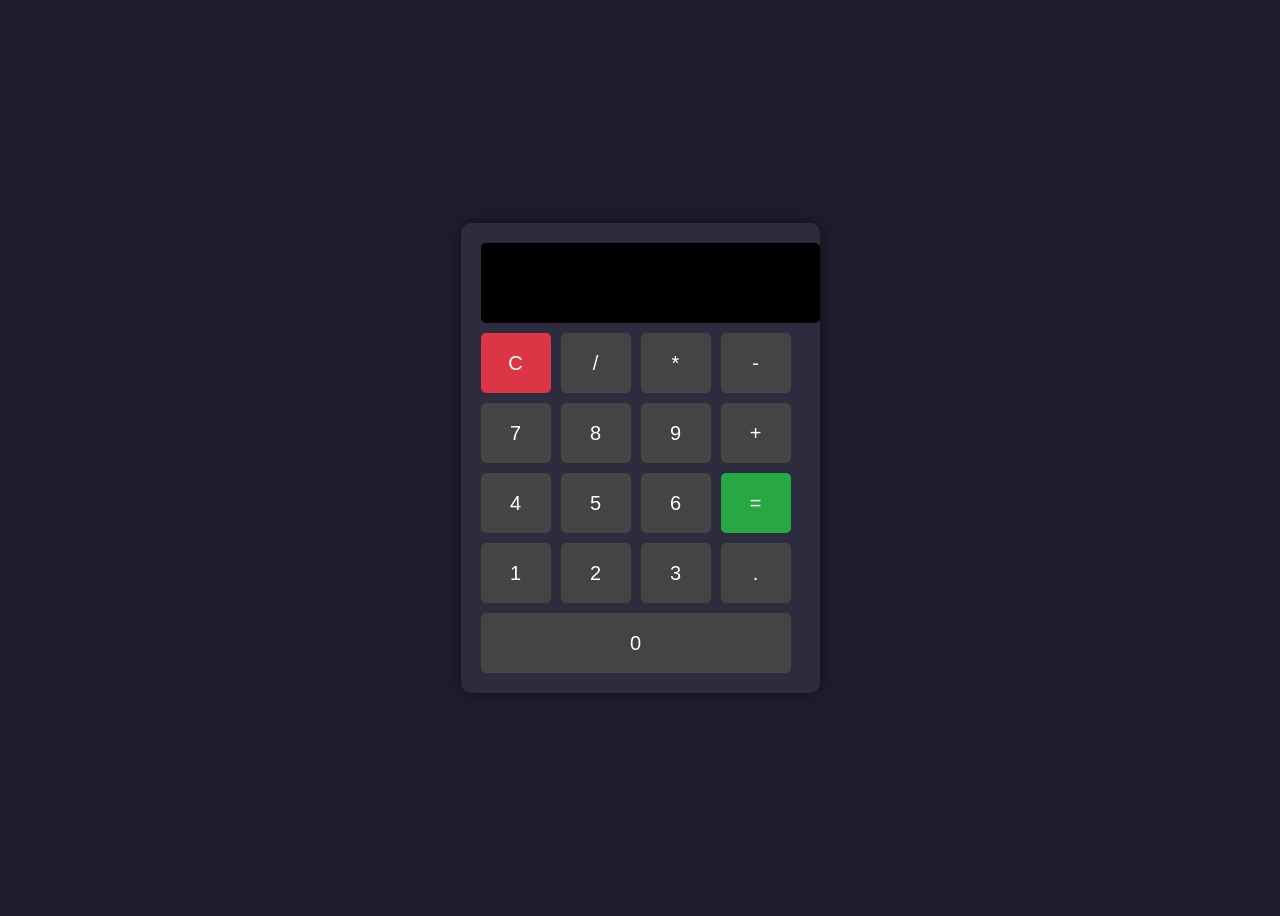
<file: CALCULATOR/index.html>
<!DOCTYPE html>
<html lang="en">
<head>
<meta charset="UTF-8">
<meta name="viewport" content="width=device-width, initial-scale=1.0">
<title>Simple Calculator</title>

<style>
    body {
        font-family: Arial, sans-serif;
        background: #1e1e2f;
        display: flex;
        justify-content: center;
        align-items: center;
        height: 100vh;
    }

    .calculator {
        background: #2c2c3e;
        padding: 20px;
        border-radius: 10px;
        box-shadow: 0 0 20px rgba(0,0,0,0.5);
    }

    #display {
        width: 100%;
        height: 60px;
        font-size: 24px;
        margin-bottom: 10px;
        text-align: right;
        padding: 10px;
        border: none;
        border-radius: 5px;
        background: #000;
        color: #0f0;
    }

    .buttons {
        display: grid;
        grid-template-columns: repeat(4, 70px);
        gap: 10px;
    }

    button {
        height: 60px;
        font-size: 20px;
        border: none;
        border-radius: 5px;
        cursor: pointer;
        background: #444;
        color: white;
        transition: 0.2s;
    }

    button:hover {
        background: #666;
    }

    .equal {
        background: #28a745;
    }

    .clear {
        background: #dc3545;
    }
</style>
</head>

<body>

<div class="calculator">
    <input type="text" id="display" disabled>

    <div class="buttons">
        <button onclick="clearDisplay()" class="clear">C</button>
        <button onclick="appendValue('/')">/</button>
        <button onclick="appendValue('*')">*</button>
        <button onclick="appendValue('-')">-</button>

        <button onclick="appendValue('7')">7</button>
        <button onclick="appendValue('8')">8</button>
        <button onclick="appendValue('9')">9</button>
        <button onclick="appendValue('+')">+</button>

        <button onclick="appendValue('4')">4</button>
        <button onclick="appendValue('5')">5</button>
        <button onclick="appendValue('6')">6</button>
        <button onclick="calculate()" class="equal">=</button>

        <button onclick="appendValue('1')">1</button>
        <button onclick="appendValue('2')">2</button>
        <button onclick="appendValue('3')">3</button>
        <button onclick="appendValue('.')">.</button>

        <button onclick="appendValue('0')" style="grid-column: span 4;">0</button>
    </div>
</div>

<script>
    let display = document.getElementById("display");

    function appendValue(value) {
        display.value += value;
    }

    function clearDisplay() {
        display.value = "";
    }

    function calculate() {
        try {
            display.value = eval(display.value);
        } catch {
            display.value = "Error";
        }
    }
</script>

</body>
</html>
</file>
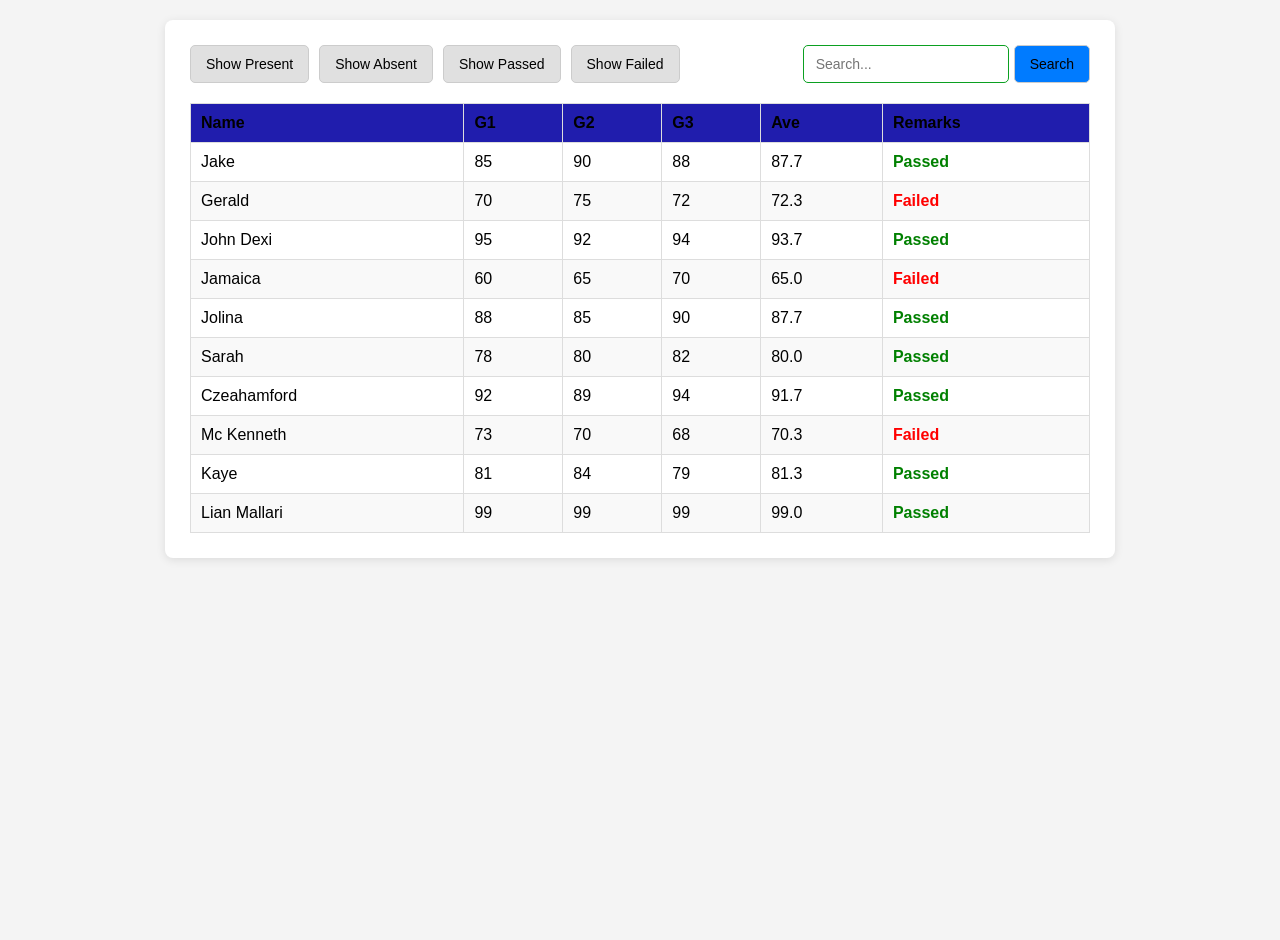
<file: gradeinfo/gradeinfo.html>
<!DOCTYPE html>
<html lang="en">
<head>
    <meta charset="UTF-8">
    <meta name="viewport" content="width=device-width, initial-scale=1.0">
    <title>Student Grades</title>
    <link rel="stylesheet" href="style.css">
</head>
<body>
    <div class="container">
        <div class="controls">
            <button id="showPresent">Show Present</button>
            <button id="showAbsent">Show Absent</button>
            <button id="showPassed">Show Passed</button>
            <button id="showFailed">Show Failed</button>
            <div class="search-container">
                <input type="text" id="searchInput" placeholder="Search...">
                <button id="searchButton">Search</button>
            </div>
        </div>

        <table id="gradesTable">
            <thead>
                <tr>
                    <th>Name</th>
                    <th>G1</th>
                    <th>G2</th>
                    <th>G3</th>
                    <th>Ave</th>
                    <th>Remarks</th>
                </tr>
            </thead>
            <tbody>
                <!-- Student data will be inserted here by JavaScript -->
            </tbody>
        </table>
    </div>

    <script src="grade.js"></script>
</body>
</html>
</file>
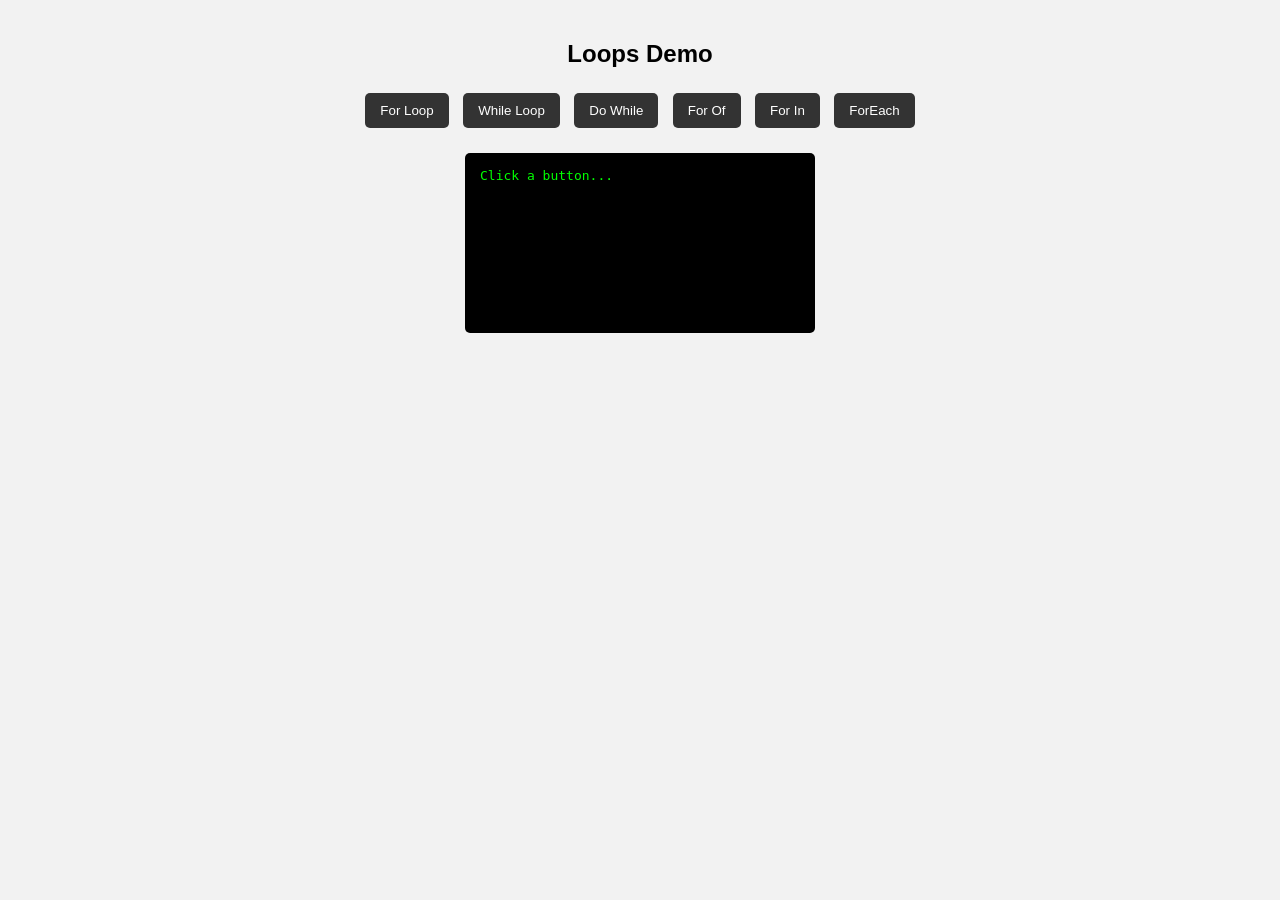
<file: loop/loop.html>
<!DOCTYPE html>
<html lang="en">
<head>
  <meta charset="UTF-8">
  <title>Loops Demo</title>

  <style>
    body {
      font-family: Arial, sans-serif;
      text-align: center;
      background: #f2f2f2;
      margin: 0;
      padding: 20px;
    }

    h2 {
      margin-bottom: 20px;
    }

    button {
      margin: 5px;
      padding: 10px 15px;
      cursor: pointer;
      border: none;
      background: #333;
      color: white;
      border-radius: 5px;
    }

    button:hover {
      background: #555;
    }

    #output {
      margin-top: 20px;
      background: black;
      color: lime;
      padding: 15px;
      width: 320px;
      margin-left: auto;
      margin-right: auto;
      text-align: left;
      min-height: 150px;
      white-space: pre-wrap;
      border-radius: 5px;
    }
  </style>
</head>

<body>

<h2>Loops Demo</h2>

<button onclick="forLoop()">For Loop</button>
<button onclick="whileLoop()">While Loop</button>
<button onclick="doWhileLoop()">Do While</button>
<button onclick="forOfLoop()">For Of</button>
<button onclick="forInLoop()">For In</button>
<button onclick="forEachLoop()">ForEach</button>

<pre id="output">Click a button...</pre>

<script>
const output = document.getElementById("output");

function clearOutput(title) {
  output.textContent = title + "\n----------------\n";
}

function forLoop() {
  clearOutput("FOR LOOP");
  for (let i = 1; i <= 5; i++) {
    output.textContent += "Count: " + i + "\n";
  }
}

function whileLoop() {
  clearOutput("WHILE LOOP");
  let i = 1;
  while (i <= 5) {
    output.textContent += "Count: " + i + "\n";
    i++;
  }
}

function doWhileLoop() {
  clearOutput("DO...WHILE LOOP");
  let i = 1;
  do {
    output.textContent += "Count: " + i + "\n";
    i++;
  } while (i <= 5);
}

function forOfLoop() {
  clearOutput("FOR...OF LOOP");
  const fruits = ["Apple", "Banana", "Mango"];
  for (const fruit of fruits) {
    output.textContent += fruit + "\n";
  }
}

function forInLoop() {
  clearOutput("FOR...IN LOOP");
  const person = {
    name: "jake awing",
    age: 20,
    course: "IT"
  };

  for (const key in person) {
    output.textContent += key + ": " + person[key] + "\n";
  }
}

function forEachLoop() {
  clearOutput("FOREACH LOOP");
  const numbers = [10, 20, 30];

  numbers.forEach(function(num, index) {
    output.textContent += "Index " + index + ": " + num + "\n";
  });
}
</script>

</body>
</html>
</file>
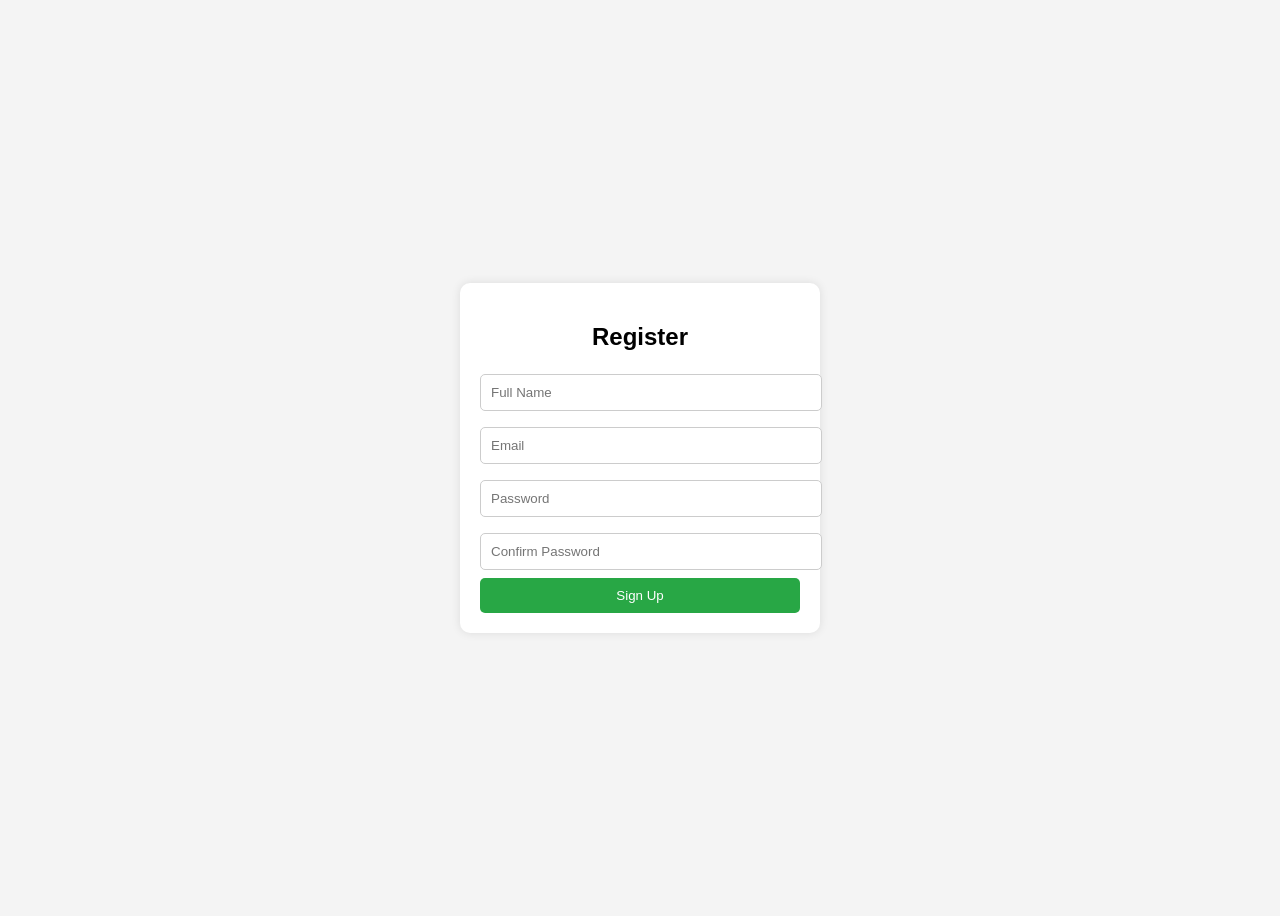
<file: register/register.html>
<!DOCTYPE html>
<html lang="en">
<head>
  <meta charset="UTF-8">
  <meta name="viewport" content="width=device-width, initial-scale=1.0">
  <title>Registration Form</title>
  <style>
    body {
      font-family: Arial, sans-serif;
      background: #f4f4f4;
      display: flex;
      justify-content: center;
      align-items: center;
      height: 100vh;
    }

    .container {
      background: #fff;
      padding: 20px;
      border-radius: 10px;
      width: 320px;
      box-shadow: 0 0 10px rgba(0,0,0,0.1);
    }

    h2 {
      text-align: center;
      margin-bottom: 15px;
    }

    input {
      width: 100%;
      padding: 10px;
      margin: 8px 0;
      border: 1px solid #ccc;
      border-radius: 5px;
    }

    button {
      width: 100%;
      padding: 10px;
      background: #28a745;
      color: white;
      border: none;
      border-radius: 5px;
      cursor: pointer;
    }

    button:hover {
      background: #218838;
    }

    .error {
      color: red;
      font-size: 12px;
    }
  </style>
</head>
<body>

<div class="container">
  <h2>Register</h2>
  <form id="registerForm">
    <input type="text" id="name" placeholder="Full Name" required>
    <input type="email" id="email" placeholder="Email" required>
    <input type="password" id="password" placeholder="Password" required>
    <input type="password" id="confirmPassword" placeholder="Confirm Password" required>
    <div class="error" id="errorMsg"></div>
    <button type="submit">Sign Up</button>
  </form>
</div>

<script>
  const form = document.getElementById('registerForm');
  const errorMsg = document.getElementById('errorMsg');

  form.addEventListener('submit', function(e) {
    e.preventDefault();

    const name = document.getElementById('name').value.trim();
    const email = document.getElementById('email').value.trim();
    const password = document.getElementById('password').value;
    const confirmPassword = document.getElementById('confirmPassword').value;

    if (password !== confirmPassword) {
      errorMsg.textContent = "Passwords do not match";
      return;
    }

    if (password.length < 6) {
      errorMsg.textContent = "Password must be at least 6 characters";
      return;
    }

    errorMsg.textContent = "";
    alert("Registration successful!\nName: " + name + "\nEmail: " + email);
    form.reset();
  });
</script>

</body>
</html>
</file>
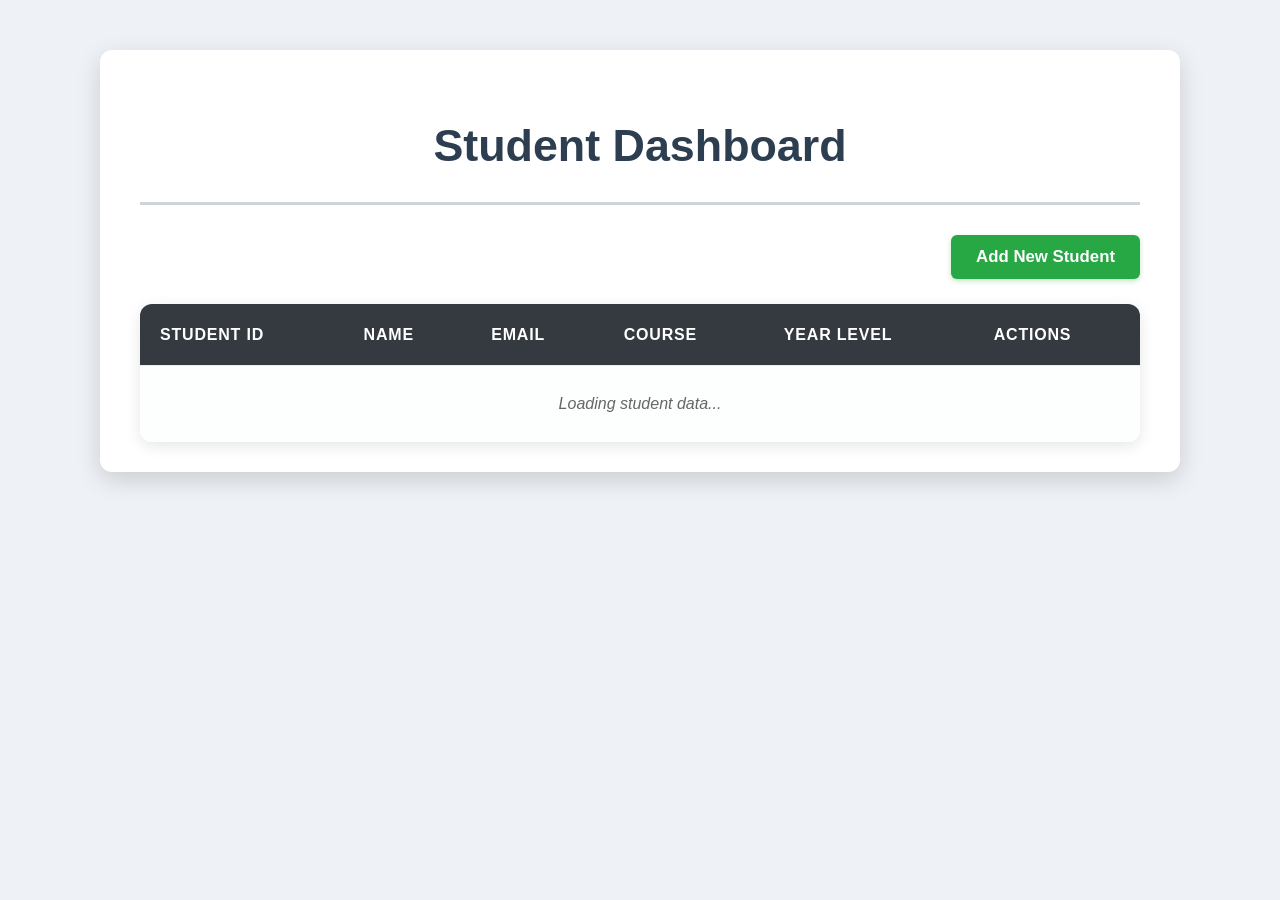
<file: student_list/dashboard.html>
<!DOCTYPE html>
<html lang="en">
<head>
    <meta charset="UTF-8">
    <meta name="viewport" content="width=device-width, initial-scale=1.0">
    <title>Student Dashboard</title>
    <link rel="stylesheet" href="style.css">
    <!-- Optional: For icons, you can add Font Awesome (uncomment if you want icons) -->
    <!-- <link rel="stylesheet" href="https://cdnjs.cloudflare.com/ajax/libs/font-awesome/6.0.0-beta3/css/all.min.css"> -->
</head>
<body>
    <div class="container">
        <h1>Student Dashboard</h1>

        <div class="add-student-btn-container">
            <button id="addStudentBtn" class="add-btn">
                <!-- <i class="fas fa-user-plus"></i> --> Add New Student
            </button>
        </div>

        <table id="studentTable">
            <thead>
                <tr>
                    <th>Student ID</th>
                    <th>Name</th>
                    <th>Email</th>
                    <th>Course</th>
                    <th>Year Level</th>
                    <th>Actions</th>
                </tr>
            </thead>
            <tbody>
                <!-- Student data will be loaded here by JavaScript -->
                <tr class="message-row"><td colspan="6" class="loading-message">Loading student data...</td></tr>
            </tbody>
        </table>
    </div>

    <!-- The Add Student Modal/Form will be here -->
    <div id="addStudentModal" class="modal">
        <div class="modal-content">
            <span class="close-button">&times;</span>
            <h2>Add New Student</h2>
            <form id="addStudentForm">
                <div class="form-group">
                    <label for="newStudentId">Student ID:</label>
                    <input type="text" id="newStudentId" name="student_id" required>
                </div>
                <div class="form-group">
                    <label for="newFirstName">First Name:</label>
                    <input type="text" id="newFirstName" name="first_name" required>
                </div>
                <div class="form-group">
                    <label for="newLastName">Last Name:</label>
                    <input type="text" id="newLastName" name="last_name" required>
                </div>
                <div class="form-group">
                    <label for="newEmail">Email:</label>
                    <input type="email" id="newEmail" name="email" required>
                </div>
                <div class="form-group">
                    <label for="newCourse">Course:</label>
                    <input type="text" id="newCourse" name="course" required>
                </div>
                <div class="form-group">
                    <label for="newYearLevel">Year Level:</label>
                    <input type="text" id="newYearLevel" name="year_level" required>
                </div>
                <button type="submit" class="submit-btn">Add Student</button>
                <p id="addStudentMessage" class="form-message" style="display: none;"></p>
            </form>
        </div>
    </div>

    <!-- Link to your JavaScript file for the Dashboard -->
    <script src="student.js"></script>
</body>
</html>
</file>
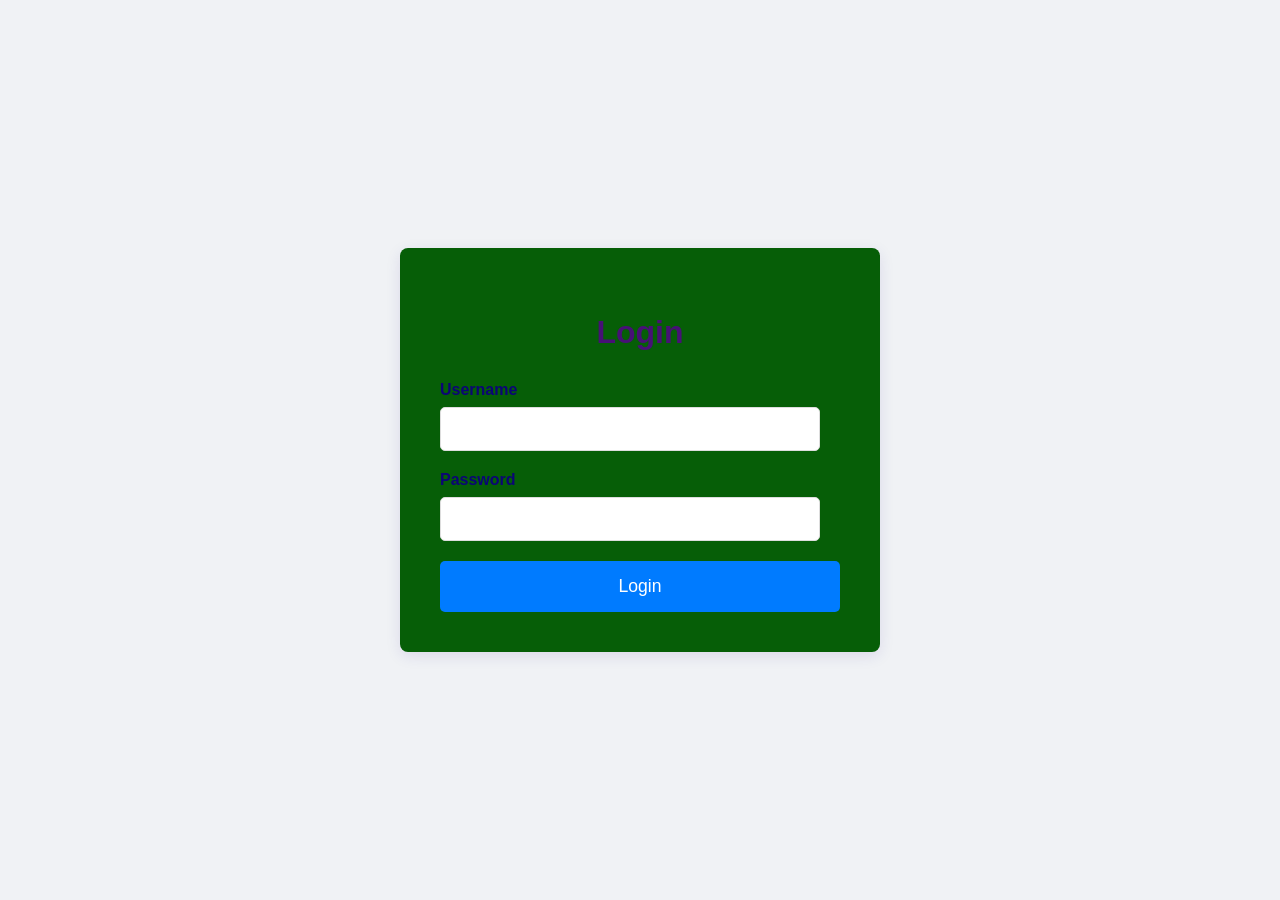
<file: student_list/login.html>
<!DOCTYPE html>
<html lang="en">
<head>
    <meta charset="UTF-8">
    <meta name="viewport" content="width=device-width, initial-scale=1.0">
    <title>Login Page</title>
    <!-- Link to your CSS file for the Login Page -->
    <link rel="stylesheet" href="login.style.css">
</head>
<body>
    <div class="login-container">
        <h2>Login</h2>
        <form id="loginForm">
            <div class="form-group">
                <label for="username">Username</label>
                <input type="text" id="username" name="username" required>
            </div>
            <div class="form-group">
                <label for="password">Password</label>
                <input type="password" id="password" name="password" required>
            </div>
            <button type="submit" class="login-btn">Login</button>
            <p id="errorMessage" class="error-message" style="display: none;"></p>
        </form>
    </div>

    <!-- Link to your JavaScript file for the Login Page -->
    <script src="login.js"></script>
</body>
</html>
</file>
<file: gradeinfo/style.css>
body {
    font-family: Arial, sans-serif;
    background-color: #f4f4f4;
    margin: 0;
    padding: 20px;
    display: flex;
    justify-content: center;
    align-items: flex-start;
    min-height: 100vh;
}

.container {
    background-color: #fff;
    padding: 25px;
    border-radius: 8px;
    box-shadow: 0 2px 10px rgba(0, 0, 0, 0.1);
    width: 90%;
    max-width: 900px;
}

.controls {
    display: flex;
    flex-wrap: wrap;
    gap: 10px;
    margin-bottom: 20px;
    align-items: center;
}

.controls button {
    padding: 10px 15px;
    border: 1px solid #ccc;
    border-radius: 5px;
    background-color: #e0e0e0;
    cursor: pointer;
    font-size: 14px;
    transition: background-color 0.2s;
}

.controls button:hover {
    background-color: #d0d0d0;
}

.controls button:active {
    background-color: #c0c0c0;
}

.search-container {
    display: flex;
    gap: 5px;
    margin-left: auto; /* Pushes search to the right */
}

#searchInput {
    padding: 9px 12px;
    border: 1px solid #0ba021;
    border-radius: 5px;
    font-size: 14px;
    width: 180px;
}

#searchButton {
    background-color: #007bff;
    color: rgb(21, 2, 115)
    border-color: #007bff;
}

#searchButton:hover {
    background-color: #0056b3;
    border-color: #0056b3;
}

#gradesTable {
    width: 100%;
    border-collapse: collapse;
    margin-top: 20px;
}

#gradesTable th,
#gradesTable td {
    border: 1px solid #ddd;
    padding: 10px;
    text-align: left;
}

#gradesTable th {
    background-color: #201dad;
    font-weight: bold;
}

#gradesTable tbody tr:nth-child(even) {
    background-color: #f9f9f9;
}

/* Remarks styling */
.passed {
    color: green;
    font-weight: bold;
}

.failed {
    color: red;
    font-weight: bold;
}
</file>
<file: student_list/style.css>
body {
    font-family: 'Segoe UI', Tahoma, Geneva, Verdana, sans-serif;
    margin: 0;
    padding: 20px;
    background-color: #eef1f5; /* Lighter background */
    color: #333;
    line-height: 1.6;
}
.container {
    max-width: 1000px; /* Wider container */
    margin: 30px auto; /* More margin */
    background-color: #fff;
    padding: 30px 40px; /* Increased padding */
    border-radius: 12px; /* Even more rounded corners */
    box-shadow: 0 8px 25px rgba(0, 0, 0, 0.15); /* Stronger shadow */
}
h1 {
    text-align: center;
    color: #2c3e50;
    margin-bottom: 30px;
    font-size: 2.8em; /* Even larger heading */
    border-bottom: 3px solid #ced4da; /* Thicker, lighter border */
    padding-bottom: 20px;
}
.add-student-btn-container {
    text-align: right;
    margin-bottom: 25px;
}
.add-btn {
    background-color: #28a745; /* Green */
    color: white;
    padding: 12px 25px;
    border: none;
    border-radius: 6px; /* Slightly more rounded */
    cursor: pointer;
    font-size: 1.05em; /* Slightly larger font */
    font-weight: bold;
    transition: background-color 0.3s ease, transform 0.2s ease;
    display: inline-flex;
    align-items: center;
    gap: 8px;
    box-shadow: 0 2px 5px rgba(40, 167, 69, 0.3); /* Subtle shadow for button */
}
.add-btn:hover {
    background-color: #218838;
    transform: translateY(-2px);
}
.add-btn:active {
    transform: translateY(0);
}

table {
    width: 100%;
    border-collapse: separate;
    border-spacing: 0;
    margin-top: 20px;
    border-radius: 12px; /* Matching container radius */
    overflow: hidden;
    box-shadow: 0 4px 15px rgba(0, 0, 0, 0.1); /* Stronger table shadow */
}
th, td {
    padding: 18px 20px; /* Increased padding */
    text-align: left;
    border-bottom: 1px solid #e9ecef;
}
th {
    background-color: #343a40; /* Darker header background */
    color: white;
    font-weight: bold;
    text-transform: uppercase;
    font-size: 1em; /* Slightly larger header font */
    letter-spacing: 0.8px; /* More letter spacing */
}
tr:last-child td {
    border-bottom: none;
}
tbody tr:nth-child(even) {
    background-color: #f8f9fa;
}
tbody tr:hover {
    background-color: #e9edf1; /* Lighter hover color */
    transition: background-color 0.2s ease;
}
.action-buttons {
    display: flex;
    gap: 10px; /* More space between buttons */
}
.action-buttons button {
    padding: 9px 15px;
    border: none;
    border-radius: 5px;
    cursor: pointer;
    font-size: 0.9em;
    font-weight: 500;
    transition: background-color 0.3s ease, transform 0.2s ease;
    display: inline-flex;
    align-items: center;
    gap: 5px;
}
.action-buttons button:hover {
    transform: translateY(-1px);
}
.action-buttons button:active {
    transform: translateY(0);
}

.edit-btn {
    background-color: #007bff; /* Primary blue */
    color: white;
}
.edit-btn:hover {
    background-color: #0056b3;
}
.delete-btn {
    background-color: #dc3545; /* Danger red */
    color: white;
}
.delete-btn:hover {
    background-color: #c82333;
}
.message-row td {
    text-align: center;
    font-style: italic;
    color: #666;
    padding: 25px;
    background-color: #fdfefe;
}
.error-message {
    color: #dc3545;
    font-weight: bold;
}
.loading-message {
    color: #007bff;
}

/* --- Modal Styles for Add Student Form --- */
.modal {
    display: none; /* Hidden by default */
    position: fixed; /* Stay in place */
    z-index: 100; /* Sit on top */
    left: 0;
    top: 0;
    width: 100%; /* Full width */
    height: 100%; /* Full height */
    overflow: auto; /* Enable scroll if needed */
    background-color: rgba(0,0,0,0.4); /* Black w/ opacity */
    justify-content: center;
    align-items: center;
}
.modal-content {
    background-color: #fefefe;
    margin: auto;
    padding: 30px;
    border-radius: 10px;
    box-shadow: 0 5px 15px rgba(0,0,0,0.3);
    width: 80%;
    max-width: 500px; /* Max width for modal */
    position: relative;
    animation: fadeIn 0.3s ease-out; /* Simple animation */
}
@keyframes fadeIn {
    from { opacity: 0; transform: translateY(-20px); }
    to { opacity: 1; transform: translateY(0); }
}
.close-button {
    color: #aaa;
    position: absolute;
    top: 15px;
    right: 25px;
    font-size: 28px;
    font-weight: bold;
    cursor: pointer;
    transition: color 0.3s;
}
.close-button:hover,
.close-button:focus {
    color: #333;
    text-decoration: none;
}
.modal-content h2 {
    text-align: center;
    color: #2c3e50;
    margin-bottom: 25px;
    font-size: 2em;
    border-bottom: 1px solid #eee;
    padding-bottom: 10px;
}
.modal-content .form-group {
    margin-bottom: 15px;
}
.modal-content .form-group label {
    font-weight: 600;
    margin-bottom: 5px;
}
.modal-content .form-group input {
    width: calc(100% - 22px); /* Adjust for padding and border */
    padding: 10px;
    border: 1px solid #ccc;
    border-radius: 5px;
    font-size: 1em;
}
.submit-btn {
    width: 100%;
    padding: 12px;
    background-color: #007bff; /* Blue submit button */
    color: white;
    border: none;
    border-radius: 5px;
    font-size: 1.1em;
    cursor: pointer;
    transition: background-color 0.3s ease;
    margin-top: 20px;
}
.submit-btn:hover {
    background-color: #0056b3;
}
.form-message {
    text-align: center;
    margin-top: 15px;
    padding: 10px;
    border-radius: 5px;
    display: none; /* Hidden by default */
}
.form-message.success {
    background-color: #d4edda;
    color: #155724;
    border: 1px solid #c3e6cb;
}
.form-message.error {
    background-color: #f8d7da;
    color: #721c24;
    border: 1px solid #f5c6cb;
}
</file>
<file: student_list/login.style.css>
body {
    font-family: 'Segoe UI', Tahoma, Geneva, Verdana, sans-serif;
    display: flex;
    justify-content: center;
    align-items: center;
    min-height: 100vh;
    background-color: #f0f2f5;
    margin: 0;
}
.login-container {
    background-color: #065e07;
    padding: 40px;
    border-radius: 8px;
    box-shadow: 0 4px 15px rgba(37, 4, 134, 0.1);
    width: 100%;
    max-width: 400px;
    text-align: center;
}
h2 {
    color: #471176;
    margin-bottom: 30px;
    font-size: 2em;
}
.form-group {
    margin-bottom: 20px;
    text-align: left;
}
.form-group label {
    display: block;
    margin-bottom: 8px;
    color: #0c0576;
    font-weight: 600;
}
.form-group input {
    width: calc(100% - 20px); /* Adjust for padding */
    padding: 12px 10px;
    border: 1px solid #ddd;
    border-radius: 5px;
    font-size: 1em;
    box-sizing: border-box; /* Include padding in width */
}
.form-group input:focus {
    border-color: #007bff;
    outline: none;
    box-shadow: 0 0 0 0.2rem rgba(0, 123, 255, 0.25);
}
.login-btn {
    width: 100%;
    padding: 15px;
    background-color: #007bff;
    color: white;
    border: none;
    border-radius: 5px;
    font-size: 1.1em;
    cursor: pointer;
    transition: background-color 0.3s ease;
}
.login-btn:hover {
    background-color: #0056b3;
}
.error-message {
    color: #dc3545;
    margin-top: 15px;
    font-weight: 500;
}
</file>
